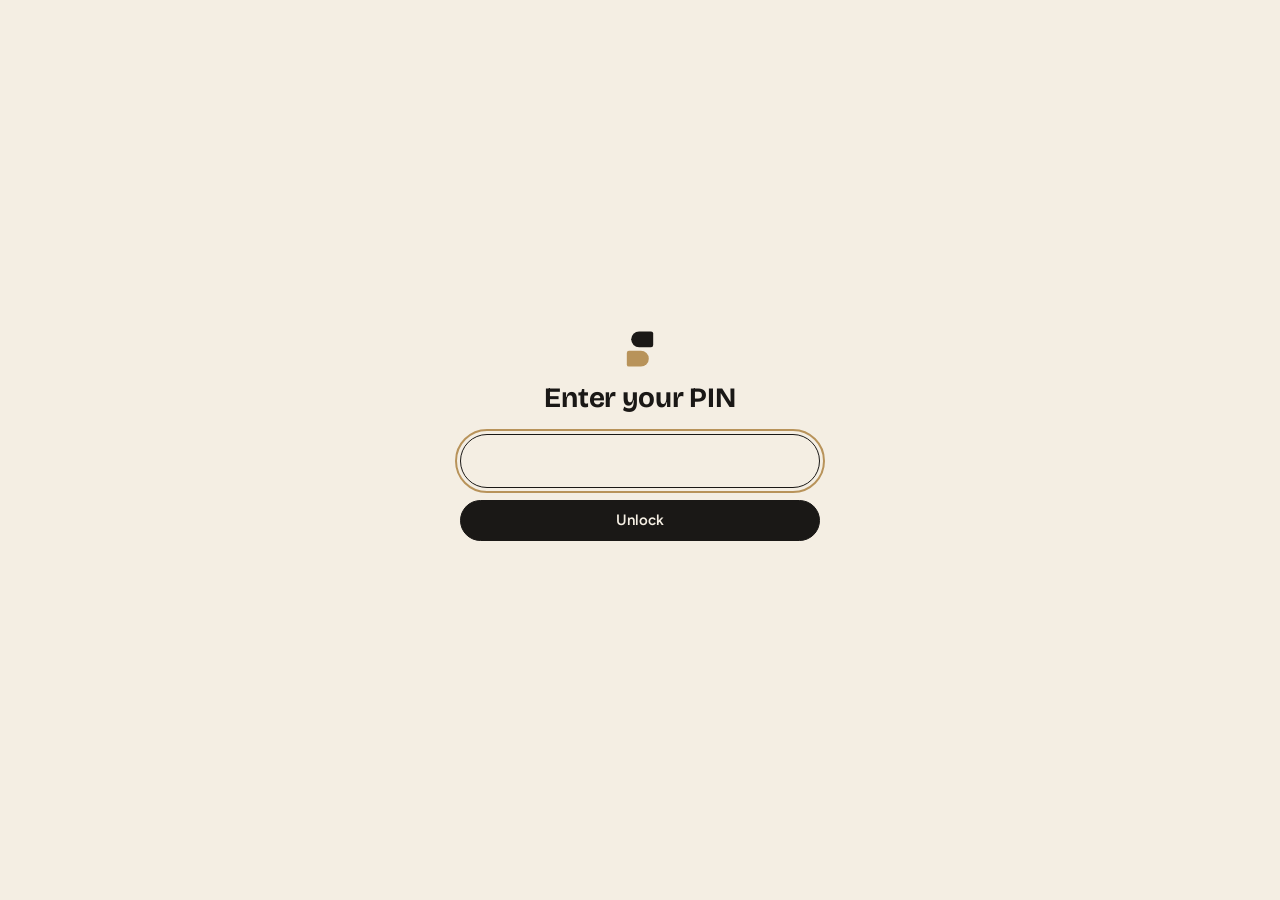
<file: index.html>
<!doctype html>
<html lang="en">
<head>
  <meta charset="utf-8" />
  <meta name="viewport" content="width=device-width, initial-scale=1, viewport-fit=cover" />
  <title>Quote builder | Simply by Daniel</title>
  <meta name="description" content="Build a quote with Simply by Daniel." />
  <meta name="robots" content="noindex, nofollow, noarchive, nosnippet, noimageindex" />
  <meta name="googlebot" content="noindex, nofollow" />
  <meta name="theme-color" content="#F4EEE3" />
  <link rel="icon" href="/favicon.ico" sizes="48x48" />
  <link rel="icon" type="image/svg+xml" href="/favicon.svg" />
  <link rel="preconnect" href="https://fonts.googleapis.com" />
  <link rel="preconnect" href="https://fonts.gstatic.com" crossorigin />
  <link rel="stylesheet" href="https://fonts.googleapis.com/css2?family=Fraunces:opsz,wght@9..144,600;9..144,700&family=Bricolage+Grotesque:wght@500;600;700&family=Figtree:wght@400;500;600&display=swap" />
  <link rel="stylesheet" href="./style.css" />
</head>
<body class="locked">
  <div class="gate" id="gate">
    <form class="gate__card" id="gate-form" novalidate>
      <svg class="gate__mark" viewBox="0 0 100 100" aria-hidden="true"><path d="M48 10H75A5 5 0 0 1 80 15V41A5 5 0 0 1 75 46H48A18 18 0 0 1 48 10Z" fill="#1A1816"/><path d="M52 54H25A5 5 0 0 0 20 59V85A5 5 0 0 0 25 90H52A18 18 0 0 0 52 54Z" fill="#B8935A"/></svg>
      <h1>Enter your PIN</h1>
      <label class="gate__label" for="pin">PIN</label>
      <input id="pin" name="pin" type="password" inputmode="numeric" autocomplete="off" maxlength="12" required />
      <button class="btn btn--primary" type="submit">Unlock</button>
      <p class="gate__err" id="gate-err" role="alert"></p>
    </form>
  </div>
  <header class="top">
    <div class="wrap top__in">
      <a class="logo" href="https://simplybydaniel.com/" aria-label="Simply by Daniel">
        <svg viewBox="0 0 100 100" aria-hidden="true"><path d="M48 10H75A5 5 0 0 1 80 15V41A5 5 0 0 1 75 46H48A18 18 0 0 1 48 10Z" fill="#1A1816"/><path d="M52 54H25A5 5 0 0 0 20 59V85A5 5 0 0 0 25 90H52A18 18 0 0 0 52 54Z" fill="#B8935A"/></svg>
        <span>Simply</span>
      </a>
      <p class="top__tag">Quote builder</p>
    </div>
  </header>

  <main class="wrap grid">
    <div class="steps">
      <section aria-labelledby="h-client">
        <p class="eyebrow">1</p>
        <h1 id="h-client">Who is it for?</h1>
        <div class="fields">
          <label class="field"><span>First name</span><input id="f-name" type="text" autocomplete="off" /></label>
          <label class="field"><span>Company (optional)</span><input id="f-co" type="text" autocomplete="off" /></label>
          <label class="field field--sm"><span>Valid for</span>
            <select id="f-days"><option value="7">7 days</option><option value="14" selected>14 days</option><option value="30">30 days</option></select>
          </label>
        </div>
      </section>

      <section aria-labelledby="h-why">
        <p class="eyebrow">2</p>
        <h2 id="h-why">What do you know about them?</h2>
        <p class="note">Pick what is true. It becomes the reason for your recommendation.</p>
        <div class="chipset" id="situations" role="group" aria-labelledby="h-why"></div>
        <label class="field field--wide"><span>The reason, in your words</span><textarea id="f-why" rows="3"></textarea></label>
      </section>

      <section aria-labelledby="h-rx">
        <p class="eyebrow">3</p>
        <h2 id="h-rx">What do they need?</h2>
        <div class="builds" id="builds" role="radiogroup" aria-labelledby="h-rx"></div>
        <div id="unsell-box" class="unsell">
          <p class="note" id="unsell-line"></p>
          <label class="field field--wide"><span id="unsell-label">What the top package adds</span><input id="f-unsell" type="text" autocomplete="off" /></label>
        </div>
      </section>

      <section aria-labelledby="h-opts">
        <p class="eyebrow">4</p>
        <h2 id="h-opts">Give them a choice</h2>
        <p class="note">Everything comes included. Switch off what they do not need and the price comes down. They pick between two versions, they do not say yes or no. They can also untick things on their own page.</p>
        <div class="opts" id="opts"></div>
      </section>
    </div>

    <aside class="sum" aria-label="The quote link">
      <h2>Their link</h2>
      <p class="note" id="sum-who">Add a first name to begin.</p>
      <ul class="lines" id="lines" aria-live="polite"></ul>
      <div class="acts">
        <button class="btn btn--primary" type="button" id="copy-link">Copy link</button>
        <a class="btn btn--ghost" id="open-link" href="#" target="_blank" rel="noopener">Open quote</a>
        <button class="btn btn--ghost" type="button" id="copy-msg">Copy message</button>
      </div>
      <p class="fine" id="fine" role="status"></p>
      <div class="recent" id="recent-box" hidden>
        <h3>Recent</h3>
        <ul id="recent"></ul>
      </div>
    </aside>
  </main>

  <footer class="wrap foot"><p>Private page. The link you copy is what your client sees.</p></footer>
  <script type="module" src="./gate.js"></script>
</body>
</html>
</file>
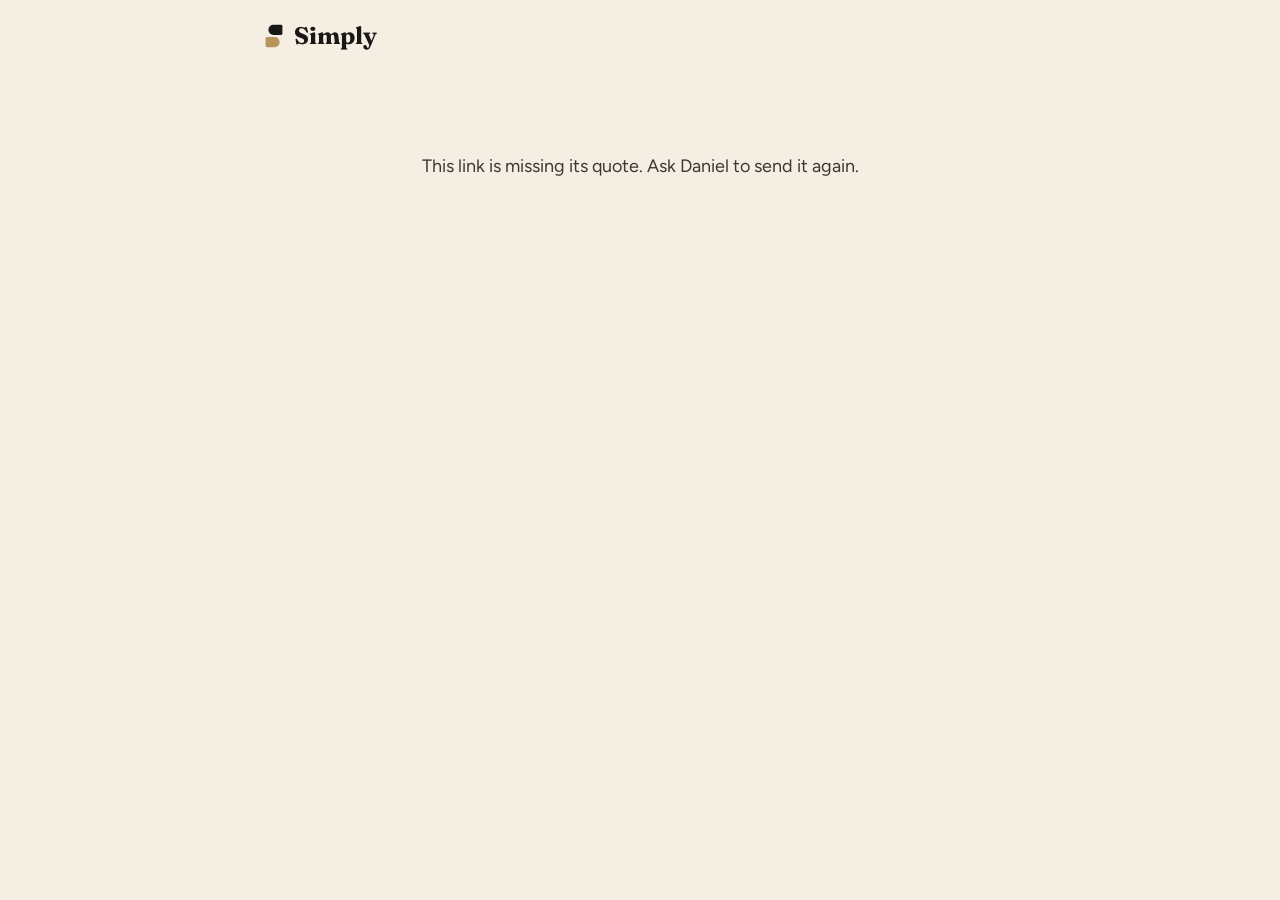
<file: q/index.html>
<!doctype html>
<html lang="en">
<head>
  <meta charset="utf-8" />
  <meta name="viewport" content="width=device-width, initial-scale=1, viewport-fit=cover" />
  <title>Your quote | Simply by Daniel</title>
  <meta name="description" content="Your personalised quote from Simply by Daniel." />
  <meta name="robots" content="noindex, nofollow, noarchive, nosnippet, noimageindex" />
  <meta name="googlebot" content="noindex, nofollow" />
  <meta name="referrer" content="no-referrer" />
  <meta name="theme-color" content="#F4EEE3" />
  <link rel="icon" href="/favicon.ico" sizes="48x48" />
  <link rel="icon" type="image/svg+xml" href="/favicon.svg" />
  <link rel="preconnect" href="https://fonts.googleapis.com" />
  <link rel="preconnect" href="https://fonts.gstatic.com" crossorigin />
  <link rel="stylesheet" href="https://fonts.googleapis.com/css2?family=Fraunces:opsz,wght@9..144,600;9..144,700&family=Bricolage+Grotesque:wght@500;600;700&family=Figtree:wght@400;500;600&display=swap" />
  <link rel="stylesheet" href="./q.css" />
</head>
<body>
  <header class="top">
    <div class="wrap top__in">
      <a class="logo" href="https://simplybydaniel.com/" aria-label="Simply by Daniel">
        <svg viewBox="0 0 100 100" aria-hidden="true"><path d="M48 10H75A5 5 0 0 1 80 15V41A5 5 0 0 1 75 46H48A18 18 0 0 1 48 10Z" fill="#1A1816"/><path d="M52 54H25A5 5 0 0 0 20 59V85A5 5 0 0 0 25 90H52A18 18 0 0 0 52 54Z" fill="#B8935A"/></svg>
        <span>Simply</span>
      </a>
      <p class="top__tag" id="qid"></p>
    </div>
  </header>
  <main class="wrap" id="main"><p class="msg" id="msg">Opening your quote…</p></main>
  <noscript><p class="msg wrap">Your quote needs JavaScript to open. Please turn it on, or ask Daniel to send it another way.</p></noscript>
  <script type="module" src="./q.js"></script>
</body>
</html>
</file>
<file: style.css>
:root {
  --cream: #F4EEE3; --sand: #EBE3D3; --ink: #1A1816; --ink-soft: #3D3832; --stone: #5C554B; --brass: #B8935A;
  --line: rgba(26, 24, 22, .14);
  --r-sm: 12px; --r-md: 16px; --r-lg: 24px;
  --ease: cubic-bezier(.22, 1, .36, 1);
}
* { box-sizing: border-box; }
html { -webkit-text-size-adjust: 100%; }
body { margin: 0; background: var(--cream); color: var(--ink-soft); font: 400 1rem/1.55 "Figtree", system-ui, sans-serif; }
h1, h2 { font-family: "Bricolage Grotesque", system-ui, sans-serif; color: var(--ink); margin: 0; line-height: 1.1; letter-spacing: -.01em; }
h1 { font-size: clamp(2rem, 1.2rem + 3vw, 3.2rem); }
h2 { font-size: clamp(1.4rem, 1rem + 1.4vw, 2rem); }
.wrap { width: min(1160px, 100% - clamp(40px, 10vw, 112px)); margin-inline: auto; }
.eyebrow { margin: 0 0 8px; font: 600 .75rem/1 "Figtree", sans-serif; letter-spacing: .14em; text-transform: uppercase; color: var(--brass); }

.top { padding: 20px 0; }
.top__in { display: flex; align-items: center; justify-content: space-between; gap: 16px; }
.logo { display: inline-flex; align-items: center; gap: 6px; color: var(--ink); text-decoration: none; font: 700 1.5rem/1 "Fraunces", Georgia, serif; }
.logo svg { width: 28px; height: 28px; }
.top__tag { margin: 0; font-size: .875rem; color: var(--stone); }

.grid { display: grid; gap: 40px; padding: 24px 0 72px; align-items: start; }
@media (min-width: 900px) { .grid { grid-template-columns: minmax(0, 1fr) 360px; gap: 56px; } }
.steps { display: grid; gap: 56px; }
section > h1 + *, section > h2 + * { margin-top: 20px; }

/* builds */
.builds__main { display: grid; gap: 12px; }
@media (min-width: 640px) { .builds__main { grid-template-columns: repeat(2, minmax(0, 1fr)); } }
.builds__small { display: grid; gap: 12px; }
@media (min-width: 560px) { .builds__small { grid-template-columns: repeat(2, minmax(0, 1fr)); } }
.smalllabel { margin: 28px 0 12px; font-size: .875rem; color: var(--stone); }
.build--small { padding: 16px 18px; }
.build--small .build__name { font-size: 1.0625rem; }
.build--small .build__price { font-size: 1.125rem; }
.build--small .build__blurb { font-size: .875rem; margin-top: 4px; }
.build { position: relative; display: flex; flex-direction: column; text-align: left; padding: 20px; border: 1.5px solid var(--line); border-radius: var(--r-md); background: transparent; color: inherit; font: inherit; transition: border-color .25s var(--ease), background-color .25s var(--ease), transform .25s var(--ease); }
.build:hover { border-color: var(--ink-soft); }
.build__pick { all: unset; display: block; box-sizing: border-box; cursor: pointer; flex: 1; }
.build__pick:focus-visible { outline: 2px solid var(--brass); outline-offset: 6px; border-radius: 6px; }
.build__more { align-self: flex-start; margin-top: 12px; padding: 0; border: 0; background: none; color: var(--stone); font: 500 .875rem/1 "Figtree", sans-serif; text-decoration: underline; text-underline-offset: 3px; cursor: pointer; }
.build__more:hover { color: var(--ink); }
.build__more:focus-visible { outline: 2px solid var(--brass); outline-offset: 3px; }
.build.is-on { border-color: var(--ink); background: var(--sand); }
.build:focus-visible, .chip:focus-visible, .btn:focus-visible, .step button:focus-visible, .tog:focus-visible { outline: 2px solid var(--brass); outline-offset: 3px; }
.build__tag { display: block; font-size: .75rem; letter-spacing: .08em; text-transform: uppercase; color: var(--stone); }
.build__name { display: block; margin-top: 4px; font: 600 1.25rem/1.2 "Bricolage Grotesque", sans-serif; color: var(--ink); }
.build__price { display: block; margin-top: 2px; font: 600 1.5rem/1.2 "Bricolage Grotesque", sans-serif; color: var(--ink); }
.build__blurb { display: block; margin-top: 8px; font-size: .9375rem; }
.build ul { margin: 12px 0 0; padding: 0; list-style: none; font-size: .875rem; }
.build ul:not([hidden]) { display: grid; gap: 4px; }
.build li { padding-left: 18px; position: relative; }
.build li::before { content: ""; position: absolute; left: 0; top: .6em; width: 8px; height: 5px; border-left: 2px solid var(--brass); border-bottom: 2px solid var(--brass); transform: translateY(-50%) rotate(-45deg); }
.badge { position: absolute; top: 14px; right: 14px; padding: 3px 10px; border-radius: 999px; background: var(--ink); color: var(--cream); font-size: .6875rem; letter-spacing: .06em; text-transform: uppercase; }

/* add-ons */
.rows { display: grid; gap: 10px; }
.row { display: flex; align-items: center; justify-content: space-between; gap: 16px; padding: 14px 18px; border: 1.5px solid var(--line); border-radius: var(--r-md); }
.row[hidden] { display: none; }
.row b { display: block; color: var(--ink); font-weight: 600; }
.row small { color: var(--stone); font-size: .8125rem; }
.row__price { white-space: nowrap; color: var(--ink); font-weight: 600; }
.step { display: inline-flex; align-items: center; gap: 4px; }
.step button { width: 36px; height: 36px; border-radius: 50%; border: 1.5px solid var(--line); background: transparent; color: var(--ink); font-size: 1.125rem; line-height: 1; cursor: pointer; }
.step button:hover:not(:disabled) { border-color: var(--ink); }
.step button:disabled { opacity: .35; cursor: default; }
.step output { min-width: 28px; text-align: center; color: var(--ink); font-weight: 600; }
.tog { position: relative; width: 48px; height: 28px; border-radius: 999px; border: 1.5px solid var(--line); background: transparent; cursor: pointer; padding: 0; transition: background-color .25s var(--ease), border-color .25s var(--ease); }
.tog::after { content: ""; position: absolute; top: 3px; left: 3px; width: 19px; height: 19px; border-radius: 50%; background: var(--ink); transition: transform .25s var(--ease), background-color .25s var(--ease); }
.tog[aria-checked="true"] { background: var(--ink); border-color: var(--ink); }
.tog[aria-checked="true"]::after { transform: translateX(20px); background: var(--brass); }

/* care */
.chipset { display: flex; flex-wrap: wrap; gap: 10px; }
.chip { padding: 10px 18px; border-radius: 999px; border: 1.5px solid var(--line); background: transparent; color: var(--ink-soft); font: 500 .9375rem/1 "Figtree", sans-serif; cursor: pointer; transition: all .25s var(--ease); }
.chip:hover { border-color: var(--ink-soft); }
.chip[aria-checked="true"] { background: var(--ink); border-color: var(--ink); color: var(--cream); }
.note { min-height: 1.5em; margin: 12px 0 0; font-size: .875rem; color: var(--stone); }

/* summary */
.sum { padding: 28px; border-radius: var(--r-lg); background: var(--ink); color: rgba(244, 238, 227, .78); }
@media (min-width: 900px) { .sum { position: sticky; top: 24px; } }
.sum h2 { color: var(--cream); font-size: 1.25rem; }
.lines { margin: 18px 0; padding: 0; list-style: none; display: grid; gap: 10px; font-size: .9375rem; }
.lines li { display: flex; justify-content: space-between; gap: 16px; }
.lines li span:last-child { white-space: nowrap; color: var(--cream); }
.lines .empty { color: rgba(244, 238, 227, .5); }
.lines .credit span:last-child { color: var(--brass); }
.total { display: flex; align-items: baseline; justify-content: space-between; padding-top: 16px; border-top: 1px solid rgba(244, 238, 227, .18); color: var(--cream); }
.total b { font: 600 2.25rem/1 "Bricolage Grotesque", sans-serif; }
.total--rec { border: 0; padding-top: 8px; }
.total--rec b { font-size: 1.25rem; color: var(--brass); }
.meta { margin-top: 14px; display: grid; gap: 2px; font-size: .8125rem; color: rgba(244, 238, 227, .6); }
.acts { display: flex; flex-wrap: wrap; gap: 10px; margin-top: 20px; }
.btn { padding: 12px 20px; border-radius: 999px; border: 1.5px solid rgba(244, 238, 227, .3); background: transparent; color: var(--cream); font: 600 .9375rem/1 "Figtree", sans-serif; cursor: pointer; transition: all .25s var(--ease); }
.btn:hover { border-color: var(--cream); }
.btn--primary { background: var(--cream); border-color: var(--cream); color: var(--ink); }
.btn--primary:hover { background: #fff; }
.fine { min-height: 1.4em; margin: 12px 0 0; font-size: .8125rem; color: var(--brass); }
.foot { padding-bottom: 40px; font-size: .8125rem; color: var(--stone); }

@media (prefers-reduced-motion: reduce) { * { transition: none !important; } }
.printhead { display: none; }
@media print {
  @page { margin: 18mm; }
  body, .gate { background: #fff !important; }
  .gate, .top, .steps, .foot, .acts, .fine, .proclink, .proc { display: none !important; }
  .grid { display: block; padding: 0; }
  .wrap { width: 100%; }
  .sum { position: static; padding: 0; background: #fff; color: #000; border-radius: 0; }
  .printhead { display: block; margin-bottom: 18px; padding-bottom: 12px; border-bottom: 2px solid #000; }
  .printhead b { display: block; font: 700 1.5rem/1.2 "Fraunces", Georgia, serif; color: #000; }
  .printhead span { font-size: .875rem; color: #444; }
  .sum h2 { display: none; }
  .lines { font-size: 1rem; gap: 8px; }
  .lines li { padding-bottom: 8px; border-bottom: 1px solid #ccc; }
  .lines li span, .lines li span:last-child { color: #000; }
  .lines .credit span:last-child { color: #000; }
  .total, .total b, .total--rec b { color: #000; border-color: #000; }
  .total--rec { border: 0; }
  .meta { color: #333; margin-top: 16px; }
}

/* process panel */
.build__links { display: flex; flex-wrap: wrap; gap: 6px 16px; margin-top: 12px; }
.build__links .build__more { margin-top: 0; }
.build__more { display: inline-block; }
.proclink { margin-top: 16px; padding: 0; border: 0; background: none; color: var(--brass); font: 600 .9375rem/1 "Figtree", sans-serif; text-decoration: underline; text-underline-offset: 3px; cursor: pointer; }
.proclink:hover { color: var(--cream); }
.proclink:focus-visible { outline: 2px solid var(--brass); outline-offset: 3px; }
.proc { width: min(680px, calc(100% - 24px)); max-height: min(86vh, 900px); padding: 0; border: 0; border-radius: var(--r-lg); background: var(--cream); color: var(--ink-soft); overflow: hidden; }
.proc::backdrop { background: rgba(26, 24, 22, .55); }
.proc__in { position: relative; max-height: min(86vh, 900px); overflow-y: auto; padding: clamp(24px, 5vw, 40px); }
.proc__x { position: sticky; top: 0; float: right; width: 40px; height: 40px; margin: -8px -8px 0 0; border-radius: 50%; border: 1.5px solid var(--line); background: var(--cream); color: var(--ink); font-size: 1.5rem; line-height: 1; cursor: pointer; }
.proc__x:hover { border-color: var(--ink); }
.proc__x:focus-visible { outline: 2px solid var(--brass); outline-offset: 3px; }
.proc__intro { margin: 8px 0 0; font-size: 1.0625rem; }
.proc__list { list-style: none; margin: 28px 0 0; padding: 0; counter-reset: s; display: grid; gap: 22px; }
.proc__list > li { position: relative; padding-left: 52px; counter-increment: s; }
.proc__list > li::before { content: counter(s); position: absolute; left: 0; top: 0; width: 36px; height: 36px; border-radius: 50%; background: var(--ink); color: var(--cream); display: grid; place-items: center; font: 600 .9375rem/1 "Bricolage Grotesque", sans-serif; }
.proc__list h3 { margin: 6px 0 4px; font: 600 1.125rem/1.3 "Bricolage Grotesque", sans-serif; color: var(--ink); }
.proc__list p { margin: 0; }
.proc__list .proc__m { margin-top: 6px; font-size: .875rem; color: var(--stone); }
.proc__list .proc__m b { color: var(--ink); font-weight: 600; }
.proc__h { margin: 32px 0 10px; padding-top: 20px; border-top: 1px solid var(--line); font: 600 1.125rem/1.3 "Bricolage Grotesque", sans-serif; color: var(--ink); }
.proc__after { margin: 0; padding-left: 20px; display: grid; gap: 6px; }

/* PIN gate */
body.locked .top, body.locked main, body.locked .foot { display: none; }
.gate { position: fixed; inset: 0; z-index: 10; display: grid; place-items: center; padding: 24px; background: var(--cream); }
.gate__card { width: min(360px, 100%); display: grid; gap: 12px; text-align: center; justify-items: center; }
.gate__mark { width: 44px; height: 44px; }
.gate__card h1 { font-size: 1.75rem; margin-bottom: 8px; }
.gate__label { position: absolute; width: 1px; height: 1px; overflow: hidden; clip: rect(0 0 0 0); }
.gate__card input { width: 100%; padding: 14px 18px; border-radius: 999px; border: 1.5px solid var(--line); background: transparent; color: var(--ink); text-align: center; font: 600 1.25rem/1 'Figtree', sans-serif; letter-spacing: .4em; }
.gate__card input:focus-visible { outline: 2px solid var(--brass); outline-offset: 3px; border-color: var(--ink); }
.gate__card .btn { width: 100%; border-color: var(--ink); background: var(--ink); color: var(--cream); }
.gate__card .btn:hover { background: var(--ink-soft); }
.gate__card.is-busy .btn { opacity: .6; pointer-events: none; }
.gate__err { min-height: 1.4em; margin: 0; font-size: .875rem; color: #9A3B2E; }
.gate__card.is-bad input { animation: nope .35s; }
@keyframes nope { 25% { transform: translateX(-6px); } 75% { transform: translateX(6px); } }

[hidden] { display: none !important; }

/* quote builder */
.fields { display: flex; flex-wrap: wrap; gap: 14px; }
.field { display: grid; gap: 6px; flex: 1 1 220px; }
.field--sm { flex: 0 1 160px; }
.field--wide { display: grid; margin-top: 16px; flex: none; }
.field span { font-size: .8125rem; font-weight: 500; color: var(--stone); }
.field input, .field select, .field textarea { width: 100%; padding: 12px 16px; border-radius: var(--r-md); border: 1.5px solid var(--line); background: transparent; color: var(--ink); font: 500 1rem/1.4 "Figtree", sans-serif; }
.field textarea { resize: vertical; }
.field input:focus-visible, .field select:focus-visible, .field textarea:focus-visible { outline: 2px solid var(--brass); outline-offset: 2px; border-color: var(--ink); }
.chip[aria-pressed="true"] { background: var(--ink); border-color: var(--ink); color: var(--cream); }
.chip:focus-visible { outline: 2px solid var(--brass); outline-offset: 3px; }
button.build { width: 100%; cursor: pointer; font: inherit; }
button.build:focus-visible { outline: 2px solid var(--brass); outline-offset: 3px; }
.unsell { margin-top: 8px; }
.opts { display: grid; gap: 14px; margin-top: 18px; }
@media (min-width: 700px) { .opts { grid-template-columns: repeat(2, minmax(0, 1fr)); } }
.opt { display: grid; gap: 10px; align-content: start; padding: 20px; border: 1.5px solid var(--line); border-radius: var(--r-md); }
.opt .eyebrow { margin: 0; }
.opt__label { margin: 0; font: 600 1.125rem/1.25 "Bricolage Grotesque", sans-serif; color: var(--ink); }
.opt .field--wide { margin-top: 4px; }
.row--sm { padding: 10px 14px; border-radius: var(--r-sm); }
.row--sm b { font-size: .9375rem; }
.opt__total { display: flex; align-items: baseline; justify-content: space-between; margin: 6px 0 0; padding-top: 12px; border-top: 1px solid var(--line); }
.opt__total span { font-size: .8125rem; color: var(--stone); }
.opt__total b { font: 600 1.75rem/1 "Bricolage Grotesque", sans-serif; color: var(--ink); }
.opt__rec { margin: 0; font-size: .875rem; color: var(--stone); }
a.btn { display: inline-block; text-decoration: none; }
.is-off { opacity: .45; }
.recent { margin-top: 24px; padding-top: 18px; border-top: 1px solid rgba(244, 238, 227, .18); }
.recent h3 { margin: 0 0 8px; font: 600 .8125rem/1 "Figtree", sans-serif; letter-spacing: .1em; text-transform: uppercase; color: rgba(244, 238, 227, .6); }
.recent ul { margin: 0; padding: 0; list-style: none; display: grid; gap: 8px; font-size: .875rem; }
.recent li { display: grid; grid-template-columns: 1fr auto auto; gap: 10px; align-items: center; }
.recent a { color: var(--cream); text-underline-offset: 3px; overflow: hidden; text-overflow: ellipsis; white-space: nowrap; }
.recent span { color: rgba(244, 238, 227, .5); }
.recent button { padding: 4px 10px; border-radius: 999px; border: 1px solid rgba(244, 238, 227, .3); background: transparent; color: var(--cream); font: 500 .75rem/1 "Figtree", sans-serif; cursor: pointer; }
.sum .btn--ghost { border-color: rgba(244, 238, 227, .35); }
@media print { .sum { display: none; } }

.build__base { display: block; margin-top: 2px; font-size: .75rem; color: var(--stone); }
</file>
<file: q/q.css>
:root {
  --cream: #F4EEE3; --sand: #EBE3D3; --ink: #1A1816; --ink-soft: #3D3832; --stone: #5C554B; --brass: #B8935A;
  --line: rgba(26, 24, 22, .14);
  --r-sm: 12px; --r-md: 16px; --r-lg: 24px;
  --ease: cubic-bezier(.22, 1, .36, 1);
}
* { box-sizing: border-box; }
html { -webkit-text-size-adjust: 100%; }
body { margin: 0; background: var(--cream); color: var(--ink-soft); font: 400 1rem/1.6 "Figtree", system-ui, sans-serif; }
h1, h2, h3 { font-family: "Bricolage Grotesque", system-ui, sans-serif; color: var(--ink); margin: 0; line-height: 1.1; letter-spacing: -.02em; font-weight: 600; }
h1 { font-size: clamp(2.6rem, 1.4rem + 5vw, 4.6rem); letter-spacing: -.035em; }
h2 { font-size: clamp(1.6rem, 1rem + 2vw, 2.4rem); }
p { margin: 0; }
a { color: var(--ink); text-underline-offset: 3px; }
a:focus-visible, button:focus-visible, summary:focus-visible, input:focus-visible + .choice__in { outline: 2px solid var(--ink); outline-offset: 3px; border-radius: var(--r-sm); }
.wrap { width: min(760px, 100% - 40px); margin-inline: auto; }
.sr { position: absolute; width: 1px; height: 1px; overflow: hidden; clip: rect(0 0 0 0); }
.eyebrow { margin: 0 0 10px; font: 600 .75rem/1 "Figtree", sans-serif; letter-spacing: .14em; text-transform: uppercase; color: var(--stone); }

.top { padding: 22px 0; }
.top__in { display: flex; align-items: center; justify-content: space-between; gap: 16px; }
.logo { display: inline-flex; align-items: center; gap: 6px; color: var(--ink); text-decoration: none; font: 700 1.5rem/1 "Fraunces", Georgia, serif; }
.logo svg { width: 28px; height: 28px; }
.top__tag { font-size: .8125rem; color: var(--stone); }
.msg { padding: 80px 0; text-align: center; font-size: 1.125rem; }

.hero { padding: clamp(40px, 9vh, 96px) 0 clamp(24px, 5vh, 48px); display: grid; gap: 14px; }
.lead { font-size: 1.25rem; color: var(--ink-soft); }
.valid { font-size: .875rem; color: var(--stone); }
.valid.is-old { color: #9A3B2E; font-weight: 600; }

.sec { padding: clamp(32px, 7vh, 64px) 0; border-top: 1px solid var(--line); display: grid; gap: 18px; }
.sec h2 + * { margin-top: 2px; }

/* 1: the menu */
.packs { list-style: none; margin: 0; padding: 0; display: grid; gap: 10px; }
@media (min-width: 640px) { .packs { grid-template-columns: repeat(auto-fit, minmax(140px, 1fr)); } }
.pack { display: grid; gap: 4px; align-content: start; padding: 20px; border: 1.5px solid var(--line); border-radius: var(--r-md); transition: opacity .4s var(--ease); }
.pack__tag { font-size: .6875rem; font-weight: 600; letter-spacing: .1em; text-transform: uppercase; color: var(--stone); min-height: 1em; }
.pack b { font: 600 1.25rem/1.2 "Bricolage Grotesque", sans-serif; color: var(--ink); }
.pack__price { font: 600 1.5rem/1.2 "Bricolage Grotesque", sans-serif; color: var(--ink); }
.pack__blurb { font-size: .9375rem; }
.pack.is-rx { border-color: var(--ink); background: var(--sand); }
.pack.is-skip { opacity: .5; }
.pack.is-skip .pack__price { text-decoration: line-through; text-decoration-color: rgba(26, 24, 22, .4); }
.say { font-size: 1.125rem; color: var(--ink); max-width: 56ch; }
.say--big { font: 600 clamp(1.4rem, 1rem + 1.6vw, 2rem)/1.25 "Bricolage Grotesque", sans-serif; letter-spacing: -.02em; max-width: 30ch; }

/* 2: what I would do */
.rx { padding: 24px; border-radius: var(--r-lg); background: var(--sand); display: grid; gap: 10px; }
.rx__tag { font-size: .75rem; letter-spacing: .08em; text-transform: uppercase; color: var(--stone); }
.rx h3 { font-size: 1.75rem; display: flex; gap: 14px; align-items: baseline; flex-wrap: wrap; }
.rx h3 span { color: var(--stone); font-size: 1.25rem; }
.rx ul { list-style: none; margin: 6px 0 0; padding: 0; display: grid; gap: 6px; }
.rx li { position: relative; padding-left: 20px; font-size: .9375rem; }
.rx li::before { content: ""; position: absolute; left: 0; top: .62em; width: 9px; height: 5px; border-left: 2px solid var(--brass); border-bottom: 2px solid var(--brass); transform: translateY(-50%) rotate(-45deg); }
.steps summary { cursor: pointer; font-weight: 600; color: var(--ink); text-decoration: underline; text-underline-offset: 3px; width: fit-content; }
.steps ol { list-style: none; counter-reset: s; margin: 18px 0 0; padding: 0; display: grid; gap: 16px; }
.steps li { counter-increment: s; position: relative; padding-left: 46px; display: grid; gap: 2px; }
.steps li::before { content: counter(s); position: absolute; left: 0; top: 0; width: 32px; height: 32px; border-radius: 50%; background: var(--ink); color: var(--cream); display: grid; place-items: center; font-size: .8125rem; font-weight: 600; }
.steps li b { color: var(--ink); font-family: "Bricolage Grotesque", sans-serif; font-weight: 600; }
.steps li span { font-size: .9375rem; }

/* 3: the choice */
.choices fieldset { border: 0; padding: 0; margin: 0; min-width: 0; }
.choices__grid { display: grid; gap: 12px; }
@media (min-width: 640px) { .choices__grid { grid-template-columns: repeat(2, minmax(0, 1fr)); } }
.choice { display: block; cursor: pointer; }
.choice input { position: absolute; opacity: 0; pointer-events: none; }
.choice__in { display: grid; gap: 10px; align-content: start; height: 100%; padding: 22px; border: 1.5px solid var(--line); border-radius: var(--r-md); transition: border-color .25s var(--ease), background-color .25s var(--ease); }
.choice:hover .choice__in { border-color: var(--ink-soft); }
.choice.is-on .choice__in { border-color: var(--ink); background: var(--sand); }
.choice__k { font-size: .75rem; font-weight: 600; letter-spacing: .14em; text-transform: uppercase; color: var(--stone); }
.choice__label { font: 600 1.25rem/1.2 "Bricolage Grotesque", sans-serif; color: var(--ink); }
.choice__lines { list-style: none; margin: 0; padding: 0; display: grid; gap: 4px; font-size: .9375rem; }
.choice__lines li { display: flex; justify-content: space-between; gap: 12px; }
.choice__total { display: flex; align-items: baseline; justify-content: space-between; padding-top: 12px; border-top: 1px solid var(--line); }
.choice__total span { font-size: .8125rem; color: var(--stone); }
.choice__total b { font: 600 2rem/1 "Bricolage Grotesque", sans-serif; color: var(--ink); }
.choice__rec { font-size: .9375rem; color: var(--ink); }
.go { margin-top: 22px; padding: 22px; border-radius: var(--r-lg); background: var(--ink); color: rgba(244, 238, 227, .85); display: grid; gap: 14px; justify-items: start; }
.go__line { font-size: 1.0625rem; color: var(--cream); }
.go__fine { font-size: .8125rem; color: rgba(244, 238, 227, .6); }
.btn { padding: 14px 26px; border-radius: 999px; border: 0; background: var(--cream); color: var(--ink); font: 600 1rem/1 "Figtree", sans-serif; cursor: pointer; transition: transform .2s var(--ease), background-color .2s var(--ease); }
.btn:hover { transform: translateY(-1px); background: #fff; }
.btn:disabled { opacity: .6; cursor: default; transform: none; }
.go[hidden], .done[hidden] { display: none; }
.done { margin-top: 22px; padding: 22px; border-radius: var(--r-lg); background: var(--sand); color: var(--ink); font: 600 1.25rem/1.3 "Bricolage Grotesque", sans-serif; }

.foot { padding: 28px 0 56px; border-top: 1px solid var(--line); font-size: .8125rem; color: var(--stone); }

@media (prefers-reduced-motion: reduce) { * { transition: none !important; } }
@media print { .go, .top__tag { display: none; } body { background: #fff; } }

/* tick off what you do not need */
.choice__lines li.is-base { padding-bottom: 4px; }
.tick { display: inline-flex; align-items: center; gap: 10px; cursor: pointer; }
.tick input { position: absolute; opacity: 0; pointer-events: none; }
.tick i { flex: none; width: 18px; height: 18px; border-radius: 6px; border: 1.5px solid var(--ink-soft); background: transparent; position: relative; transition: background-color .2s var(--ease); }
.tick input:checked + i { background: var(--ink); border-color: var(--ink); }
.tick input:checked + i::after { content: ""; position: absolute; left: 4px; top: 4px; width: 8px; height: 4px; border-left: 2px solid var(--cream); border-bottom: 2px solid var(--cream); transform: rotate(-45deg); }
.tick input:focus-visible + i { outline: 2px solid var(--ink); outline-offset: 2px; }
.tick input:not(:checked) ~ .tick__t { color: var(--stone); text-decoration: line-through; }
.choice__lines li:has(input:not(:checked)) .tick__p { color: var(--stone); }

.pack__all { font-size: .75rem; color: var(--stone); margin-top: -2px; }

.choice__lines li.is-out .tick__t, .choice__lines li.is-out .tick__p { color: var(--stone); text-decoration: line-through; }
.choice__lines li.is-out .tick { cursor: default; }
.choice__lines .tick__p { white-space: nowrap; }

.done { display: grid; gap: 8px; }
.done__t { font: 600 1.375rem/1.25 "Bricolage Grotesque", sans-serif; letter-spacing: -.01em; }
.done__p { font: 400 1rem/1.5 "Figtree", sans-serif; color: var(--ink-soft); }
.done__steps { list-style: none; margin: 0 0 8px; padding: 0; display: flex; gap: 8px; flex-wrap: wrap; font: 500 .8125rem/1 "Figtree", sans-serif; }
.done__steps li { display: inline-flex; align-items: center; gap: 8px; padding: 8px 14px; border-radius: 999px; border: 1.5px solid var(--line); color: var(--stone); }
.done__steps li i { width: 10px; height: 10px; border-radius: 50%; border: 1.5px solid currentColor; }
.done__steps li.is-done { background: var(--ink); border-color: var(--ink); color: var(--cream); }
.done__steps li.is-done i { background: var(--brass); border-color: var(--brass); }
.done:not([hidden]) { animation: rise .6s var(--ease) both; }
@keyframes rise { from { opacity: 0; transform: translateY(12px); } to { opacity: 1; transform: none; } }
</file>
